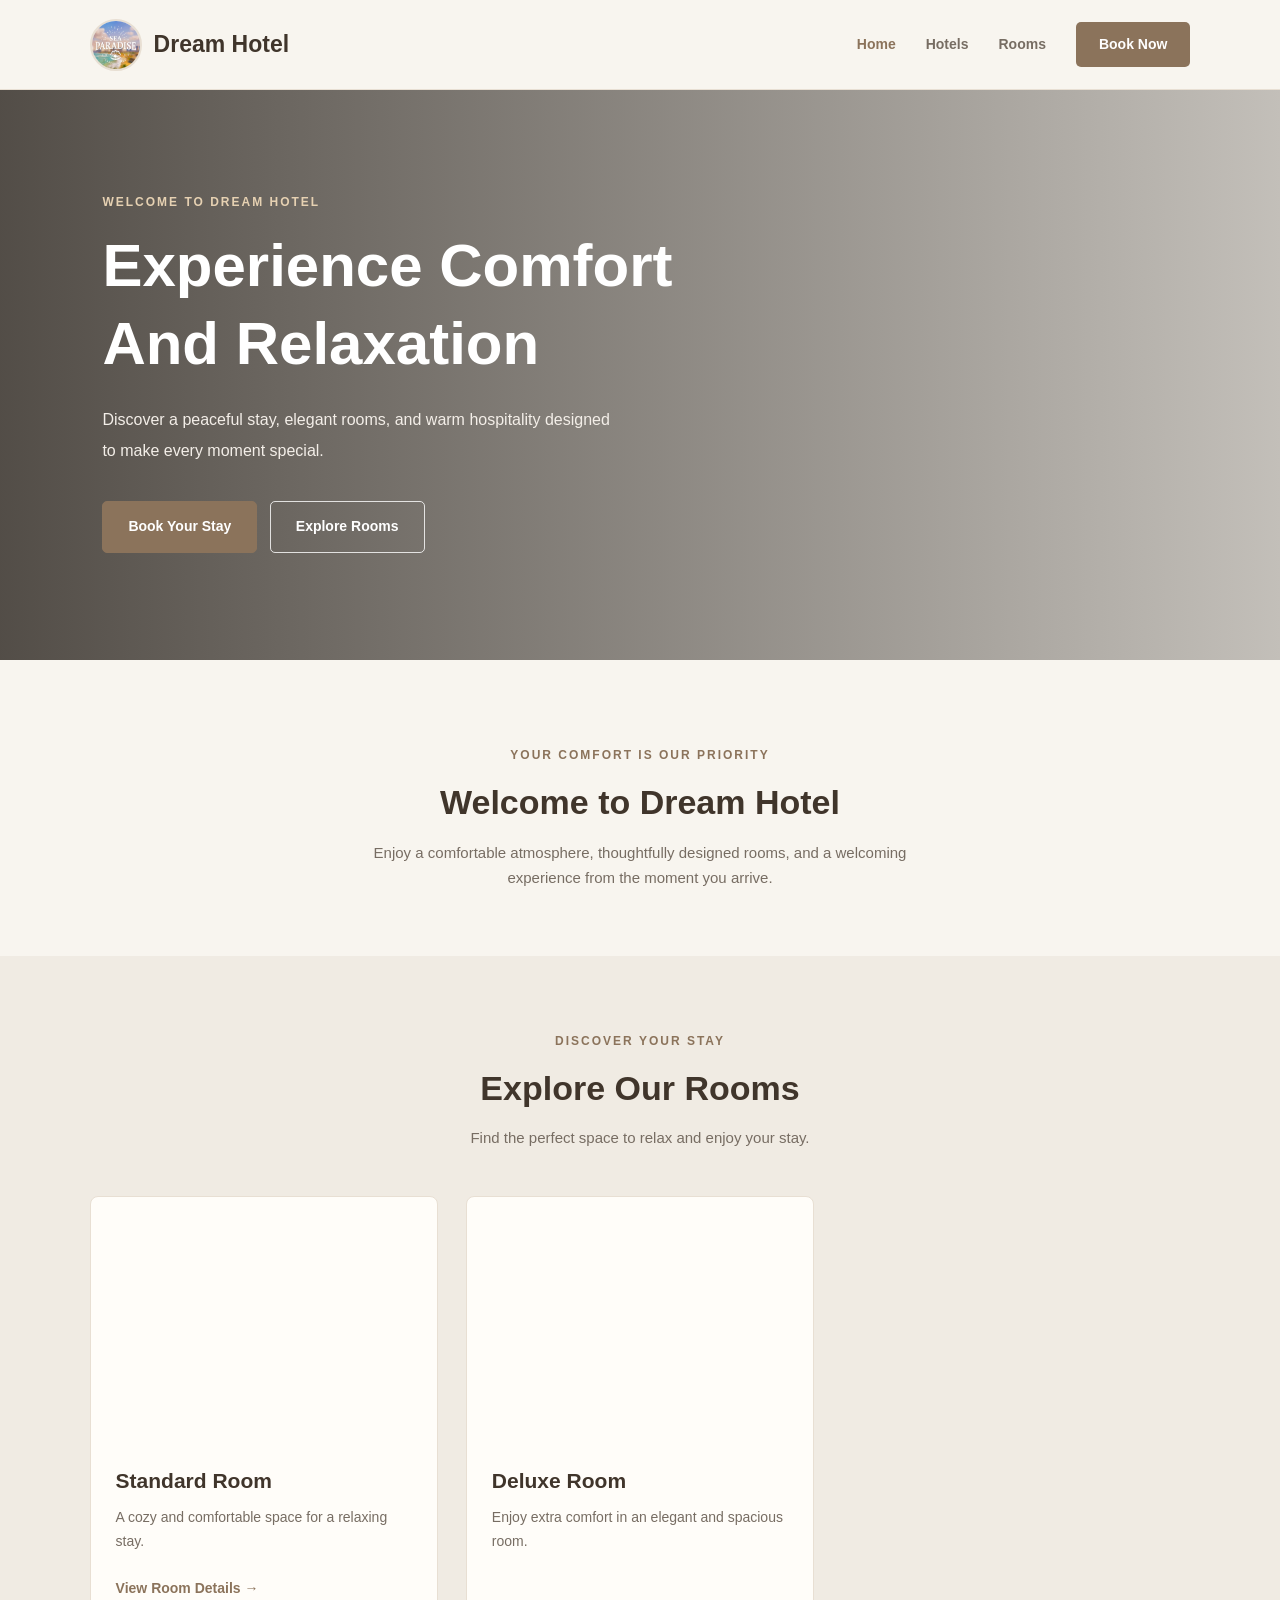
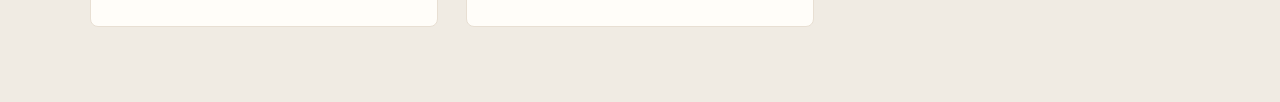
<file: index.html>
<!doctype html>
<html lang="en">
  <head>
    <meta charset="UTF-8" />
    <meta name="viewport" content="width=device-width, initial-scale=1.0" />

    <title>Dream Hotel | Experience Comfort</title>

    <link rel="stylesheet" href="./StylingindexPadge.css" />
  </head>

  <body>
    <!-- Navigation -->
    <header class="site-header">
      <a href="index.html" class="brand">
        <img src="./Images/Seajpg.jpg" alt="Dream Hotel Logo" class="logo" />
        <span>Dream Hotel</span>
      </a>

      <nav>
        <a href="index.html" class="active">Home</a>
        <a href="Category.html">Hotels</a>
        <a href="Rooms.html">Rooms</a>
        <a href="Reservation.html" class="nav-button">Book Now</a>
      </nav>
    </header>

    <main>
      <!-- Hero Section -->
      <section class="hero">
        <div class="hero-content">
          <p class="eyebrow">WELCOME TO DREAM HOTEL</p>

          <h1>Experience Comfort<br />And Relaxation</h1>

          <p class="hero-description">
            Discover a peaceful stay, elegant rooms, and warm hospitality
            designed to make every moment special.
          </p>

          <a href="Reservation.html" class="primary-button"> Book Your Stay </a>

          <a href="Rooms.html" class="secondary-button"> Explore Rooms </a>
        </div>
      </section>

      <!-- Welcome Section -->
      <section class="welcome-section">
        <div class="section-heading">
          <p class="eyebrow">YOUR COMFORT IS OUR PRIORITY</p>

          <h2>Welcome to Dream Hotel</h2>

          <p>
            Enjoy a comfortable atmosphere, thoughtfully designed rooms, and a
            welcoming experience from the moment you arrive.
          </p>
        </div>
      </section>

      <!-- Featured Rooms -->
      <section class="rooms-section">
        <div class="section-heading">
          <p class="eyebrow">DISCOVER YOUR STAY</p>

          <h2>Explore Our Rooms</h2>

          <p>Find the perfect space to relax and enjoy your stay.</p>
        </div>

        <div class="rooms-container">
          <article class="room-card">
            <div class="room-image room-one"></div>

            <div class="room-info">
              <h3>Standard Room</h3>

              <p>A cozy and comfortable space for a relaxing stay.</p>

              <a href="Rooms.html" class="text-link"> View Room Details → </a>
            </div>
          </article>

          <article class="room-card">
            <div class="room-image room-two"></div>

            <div class="room-info">
              <h3>Deluxe Room</h3>

              <p>Enjoy extra comfort in an elegant and spacious room.</p>
            </div>
          </article>
        </div>
      </section>
    </main>
  </body>
</html>
</file>
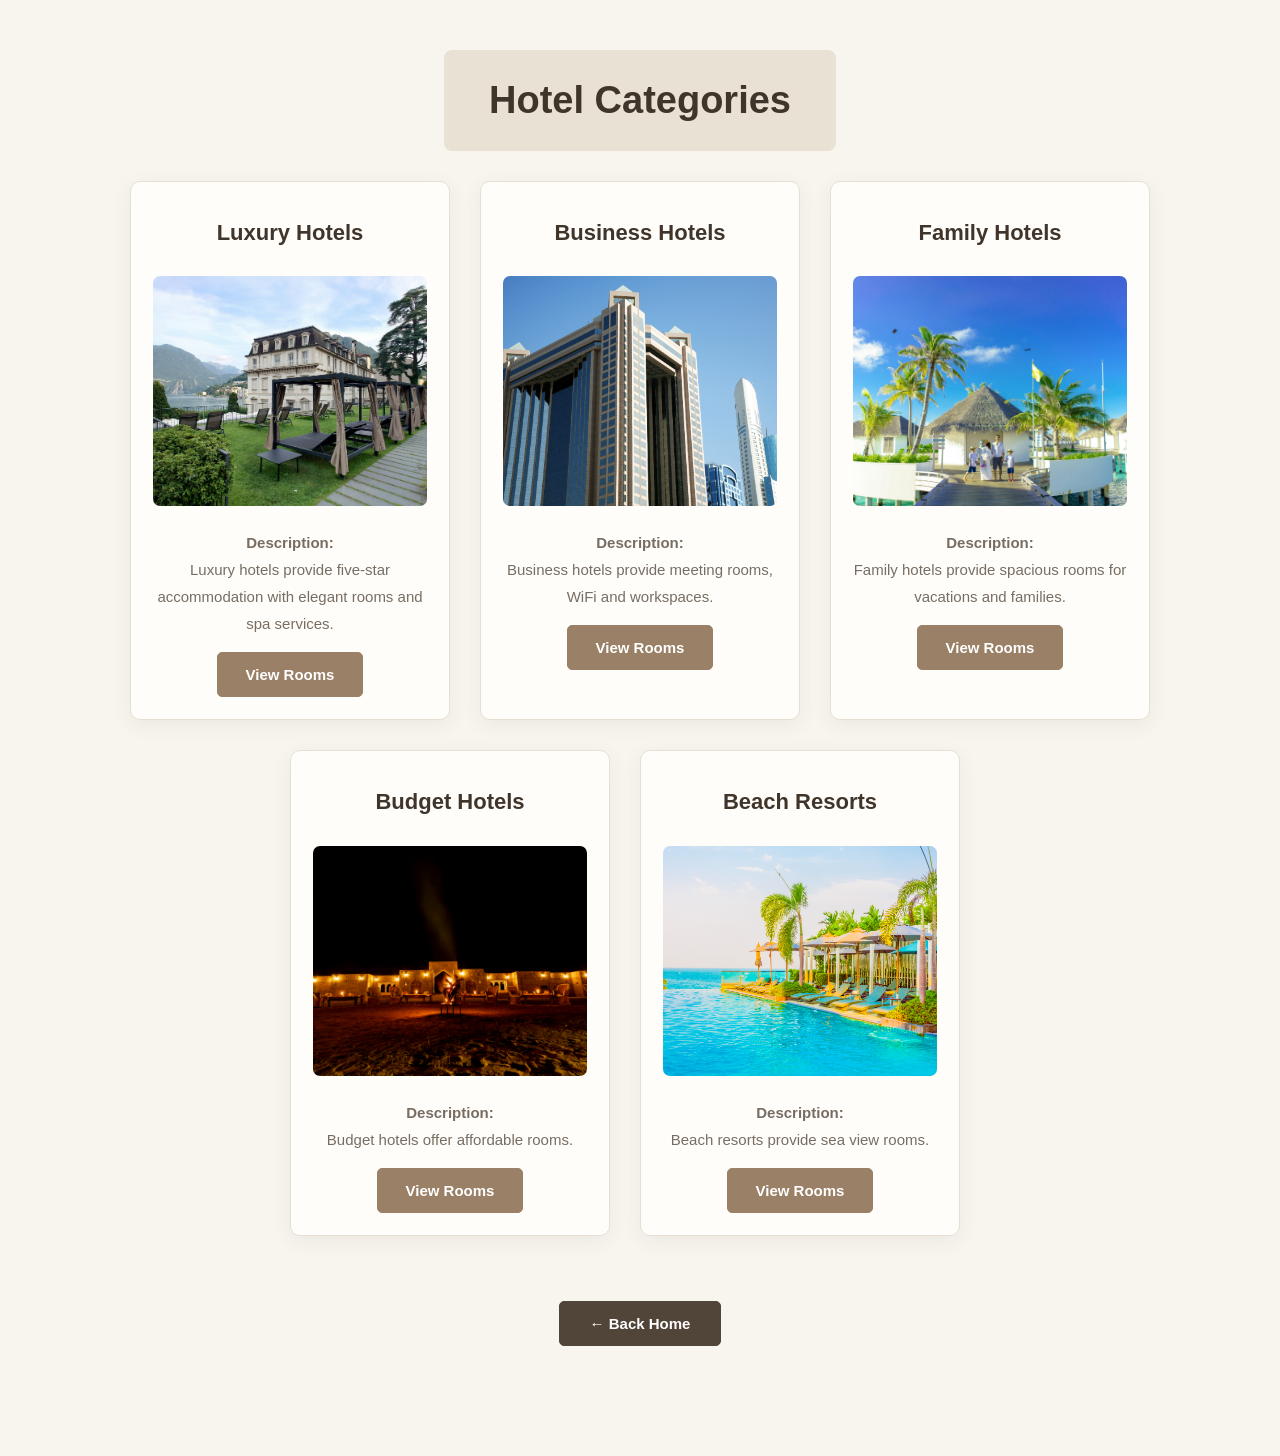
<file: Category.html>
<!DOCTYPE html>
<html>

<head>
    <link href="./Styling1.css" rel="stylesheet">
    <title>Hotel Categories</title>
</head>

<body>
    <h1>Hotel Categories</h1>
    <div class="container">
        <div class="card">
            <h2>Luxury Hotels</h2>
            <img src="./Images/rafi-thissen-9d7vmtrfAFQ-unsplash.jpg" width="300">
            <p>
                <b>Description:</b><br>
                Luxury hotels provide five-star accommodation
                with elegant rooms and spa services.
            </p>
            <a href="rooms.html#luxury">
                <button>View Rooms</button>
            </a>
        </div>
        <div class="card">
            <h2>Business Hotels</h2>
            <img src="./Images/saj-shafique-zB5HwFAuOvM-unsplash.jpg" width="300" height="200">
            <p>
                <b>Description:</b><br>
                Business hotels provide meeting rooms,
                WiFi and workspaces.
            </p>
            <a href="rooms.html#business">
                <button>View Rooms</button>
            </a>
        </div>
        <div class="card">
            <h2>Family Hotels</h2>
            <img src="./Images/pexels-asadphoto-3155726.jpg" width="300" height="200">
            <p>
                <b>Description:</b><br>
                Family hotels provide spacious rooms
                for vacations and families.
            </p>
            <a href="rooms.html#family">
                <button>View Rooms</button>
            </a>
        </div>
        <div class="card">
            <h2>Budget Hotels</h2>
            <img src="./Images/hotel-lal-garh-fort-and-palace-aLykthx9wVI-unsplash.jpg" width="300" height="200">
            <p>
                <b>Description:</b><br>
                Budget hotels offer affordable rooms.
            </p>
            <a href="rooms.html#budget">
                <button>View Rooms</button>
            </a>
        </div>
        <div class="card">
            <h2>Beach Resorts</h2>
            <img src="./Images/blue-nature-beautiful-swimming-sea.jpg" width="300" height="200">
            <p>
                <b>Description:</b><br>
                Beach resorts provide sea view rooms.
            </p>
            <a href="rooms.html#beach">
                <button>View Rooms</button>
            </a>
        </div>
        <br><br>
        <div class="back-home">
            <a href="index.html">
                <button>← Back Home</button>
            </a>
        </div>
    </div>
</body>

</html>
</file>
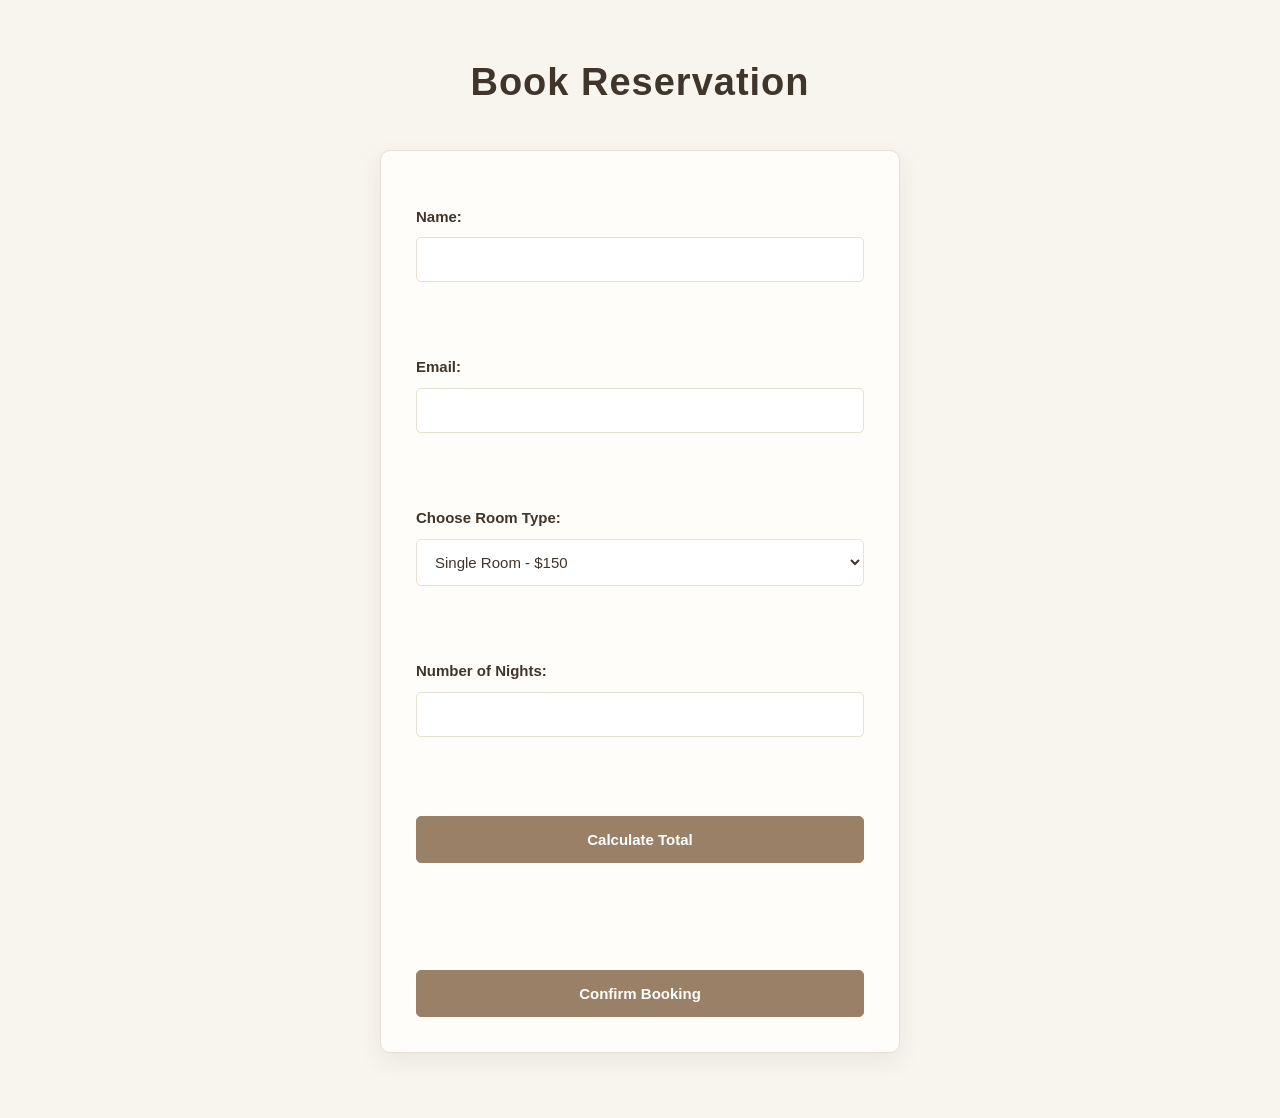
<file: Reservation.html>
<!DOCTYPE html>
<html>

<head>
    <title>Reservation</title>
    <script src="./Script.js"></script>
    <link href="./Stylepage4.css" rel="Stylesheet">
</head>

<body>
    <h1>Book Reservation</h1>
    <form>
        <label>Name:</label>
        <input type="text" required>
        <br><br>
        <label>Email:</label>
        <input type="email" required>
        <br><br>
        <label>Choose Room Type:</label>
        <select id="roomPrice">
            <option value="150">
                Single Room - $150
            </option>
            <option value="250">
                Double Room - $250
            </option>
            <option value="400">
                Suite - $400
            </option>
        </select>
        <br><br>
        <label>Number of Nights:</label>
        <input type="number" id="nights" min="1">
        <br><br>
        <button type="button" onclick="calculateTotal()">
            Calculate Total
        </button>
        <h2 id="result"></h2>
        <br>
        <input type="submit" value="Confirm Booking">
    </form>
</body>

</html>
</file>
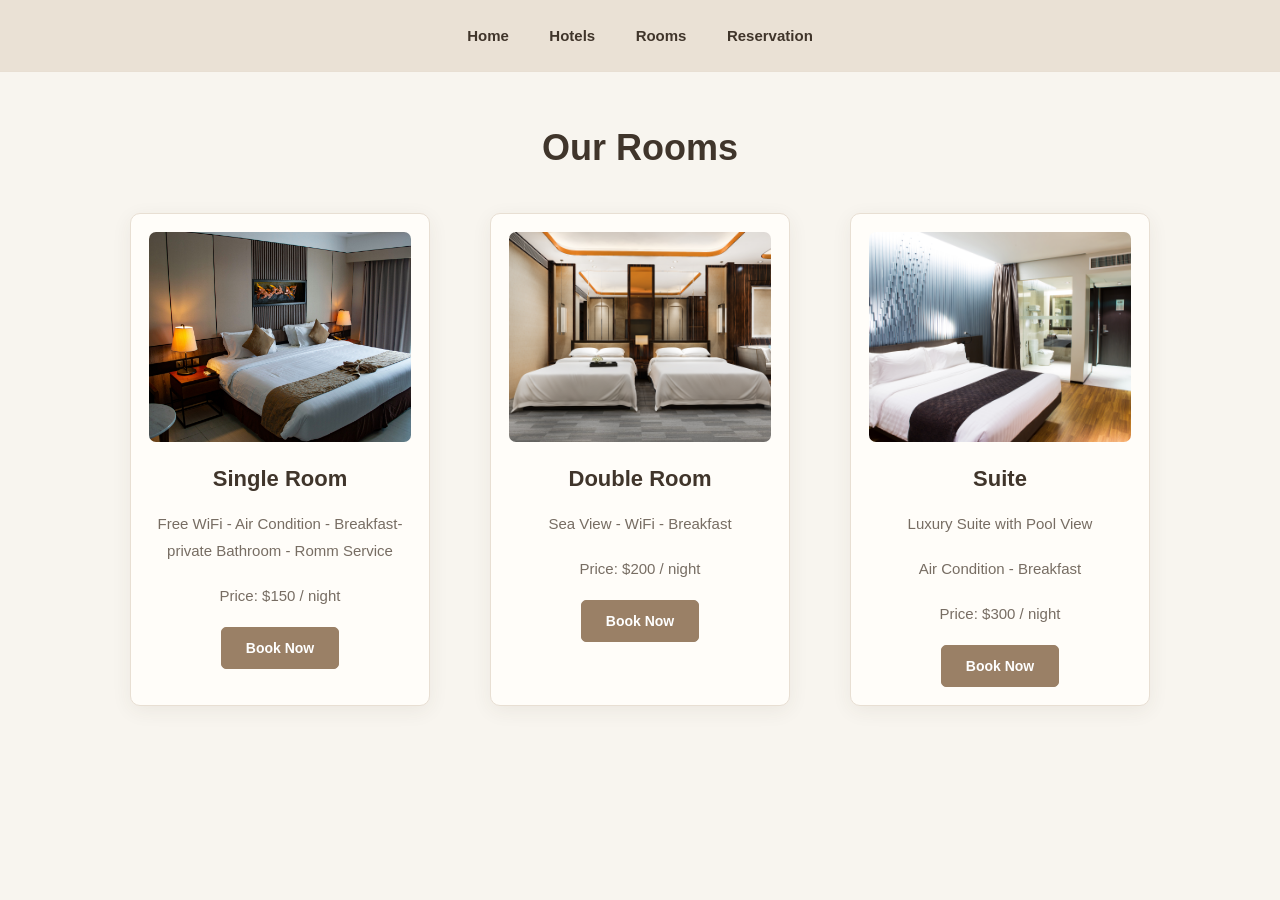
<file: Rooms.html>
<!DOCTYPE html>
<html>
<head>
    <meta charset="UTF-8">
    <title>Rooms</title>
    <link rel="stylesheet" href="./Stylingpage3.css">
</head>
<body>
    <nav>
        <a href="./index.html">Home</a>
        <a href="./Category.html">Hotels</a>
        <a href="./Rooms.html">Rooms</a>
        <a href="./Reservation.html">Reservation</a>
    </nav>

    <h1>Our Rooms</h1>
    <div class="rooms-container">
        <div class="room">
            <img src="./Images/Single.jpg" width="300">
            <h2>Single Room</h2>
            <p>Free WiFi - Air Condition - Breakfast-private Bathroom - Romm Service</p>
            <p>Price: $150 / night</p>
            <a href="./Reservation.html">
                <button>Book Now</button>
            </a>

            </a>
        </div>
        <br>
        <div class="room">

            <img src="./Images/3d-rendering-luxury-bedroom-suite-resort-hotel-with-twin-bed-living.jpg" width="300">
            <h2>Double Room</h2>
            <p>Sea View - WiFi - Breakfast</p>
            <p>Price: $200 / night</p>
            <a href="./Reservation.html">
                <button>Book Now</button>
            </a>
        </div>
        <br>
        <div class="room">
            <img src="./Images/suit.jpg" width="300">
            <h2>Suite</h2>
            <p>Luxury Suite with Pool View</p>
            <p>Air Condition - Breakfast </p>
            <p>Price: $300 / night</p>
            <a href="./Reservation.html">
                <button>Book Now</button>
            </a>
        </div>
    </div>
</body>

</html>
</file>
<file: StylingindexPadge.css>
/* =========================
   1. Global Styles
========================= */

* {
    margin: 0;
    padding: 0;
    box-sizing: border-box;
}

:root {
    --background: #f8f5ef;
    --surface: #fffdf9;
    --primary: #8b735b;
    --primary-dark: #695542;
    --heading: #40352b;
    --text: #776d63;
    --border: #e8dfd3;
    --white: #ffffff;
}

html {
    scroll-behavior: smooth;
}

body {
    font-family: Arial, sans-serif;
    background-color: var(--background);
    color: var(--text);
    line-height: 1.7;
}

a {
    text-decoration: none;
    color: inherit;
}

img {
    max-width: 100%;
    display: block;
}

h1,
h2,
h3 {
    color: var(--heading);
    line-height: 1.3;
}


/* =========================
   2. Header & Navigation
========================= */

.site-header {
    width: 100%;
    min-height: 90px;
    padding: 18px 7%;
    background-color: var(--background);

    display: flex;
    justify-content: space-between;
    align-items: center;
    gap: 25px;

    border-bottom: 1px solid var(--border);
}

.brand {
    display: flex;
    align-items: center;
    gap: 12px;

    color: var(--heading);
    font-size: 23px;
    font-weight: bold;
    white-space: nowrap;
}

.logo {
    width: 52px;
    height: 52px;
    object-fit: cover;
    border-radius: 50%;
    border: 2px solid var(--border);
}

.site-header nav {
    display: flex;
    align-items: center;
    gap: 30px;
}

.site-header nav a {
    font-size: 14px;
    font-weight: bold;
    color: var(--text);
    transition: color 0.3s;
}

.site-header nav a:hover,
.site-header nav a.active {
    color: var(--primary);
}

.site-header nav .nav-button {
    background-color: var(--primary);
    color: var(--white);

    padding: 11px 23px;
    border-radius: 5px;

    transition: background-color 0.3s;
}

.site-header nav .nav-button:hover {
    background-color: var(--primary-dark);
    color: var(--white);
}


/* =========================
   3. Hero Section
========================= */

.hero {
    min-height: 570px;
    padding: 100px 8%;

    display: flex;
    align-items: center;

    background:
        linear-gradient(
            90deg,
            rgba(36, 30, 24, 0.78),
            rgba(36, 30, 24, 0.25)
        ),
        url("https://images.unsplash.com/photo-1566073771259-6a8506099945?auto=format&fit=crop&w=2000&q=85");

    background-size: cover;
    background-position: center;
}

.hero-content {
    max-width: 650px;
    color: var(--white);
}

.eyebrow {
    margin-bottom: 15px;

    color: var(--primary);
    font-size: 12px;
    font-weight: bold;
    letter-spacing: 2px;
}

.hero .eyebrow {
    color: #e6d1b2;
}

.hero h1 {
    color: var(--white);
    font-size: clamp(38px, 5vw, 60px);
    font-weight: bold;
    margin-bottom: 22px;
}

.hero-description {
    max-width: 520px;
    margin-bottom: 30px;

    color: #f3eee8;
    font-size: 16px;
    line-height: 1.9;
}


/* =========================
   4. Buttons
========================= */

.primary-button,
.secondary-button,
.light-button {
    display: inline-block;
    padding: 13px 25px;
    margin: 5px 8px 5px 0;

    border-radius: 5px;
    font-size: 14px;
    font-weight: bold;

    transition: all 0.3s ease;
}

.primary-button {
    background-color: var(--primary);
    color: var(--white);
    border: 1px solid var(--primary);
}

.primary-button:hover {
    background-color: var(--primary-dark);
    border-color: var(--primary-dark);
    transform: translateY(-2px);
}

.secondary-button {
    color: var(--white);
    border: 1px solid rgba(255, 255, 255, 0.8);
    background-color: transparent;
}

.secondary-button:hover {
    background-color: var(--white);
    color: var(--heading);
}

.light-button {
    background-color: var(--background);
    color: var(--heading);
    border: 1px solid var(--background);
}

.light-button:hover {
    background-color: var(--white);
    transform: translateY(-2px);
}


/* =========================
   5. Section Headings
========================= */

.section-heading {
    max-width: 650px;
    margin: 0 auto 45px;
    text-align: center;
}

.section-heading h2 {
    font-size: 34px;
    margin-bottom: 15px;
}

.section-heading > p:last-child {
    color: var(--text);
    font-size: 15px;
}


/* =========================
   6. Welcome Section
========================= */

.welcome-section {
    padding: 85px 8% 65px;
}

.welcome-section .section-heading {
    margin-bottom: 0;
}

.welcome-section .section-heading > p:last-child {
    max-width: 600px;
    margin: 0 auto;
}


/* =========================
   7. Featured Rooms
========================= */

.rooms-section {
    padding: 75px 7%;
    background-color: #f0ebe3;
}

.rooms-container {
    display: grid;
    grid-template-columns: repeat(3, minmax(0, 1fr));
    gap: 28px;
    max-width: 1250px;
    margin: 0 auto;
}

.room-card {
    background-color: var(--surface);
    border: 1px solid var(--border);
    border-radius: 8px;
    overflow: hidden;

    transition: transform 0.3s, box-shadow 0.3s;
}

.room-card:hover {
    transform: translateY(-6px);
    box-shadow: 0 12px 30px rgba(64, 53, 43, 0.12);
}

.room-image {
    height: 245px;
    background-size: cover;
    background-position: center;
    transition: transform 0.4s;
}

.room-card:hover .room-image {
    background-size: 105%;
}

.room-one {
    background-image: url("https://images.unsplash.com/photo-1611892440504-42a792e24d32?auto=format&fit=crop&w=900&q=80");
}

.room-two {
    background-image: url("https://images.unsplash.com/photo-1590490360182-c33d57733427?auto=format&fit=crop&w=900&q=80");
}

.room-three {
    background-image: url("https://images.unsplash.com/photo-1611892440504-42a792e24d32?auto=format&fit=crop&w=900&q=80");
}

.room-info {
    padding: 25px;
}

.room-info h3 {
    font-size: 21px;
    margin-bottom: 12px;
}

.room-info p {
    font-size: 14px;
    margin-bottom: 20px;
}

.text-link {
    display: inline-block;
    color: var(--primary);
    font-size: 14px;
    font-weight: bold;
    transition: color 0.3s;
}

.text-link:hover {
    color: var(--primary-dark);
}

.section-action {
    margin-top: 40px;
    text-align: center;
}


/* =========================
   8. Features Section
========================= */

.features-section {
    padding: 85px 7%;
}

.features-container {
    max-width: 1150px;
    margin: 0 auto;

    display: grid;
    grid-template-columns: repeat(3, minmax(0, 1fr));
    gap: 35px;
}

.feature {
    padding: 25px 20px;
    text-align: center;
}

.feature-icon {
    width: 60px;
    height: 60px;
    margin: 0 auto 20px;

    display: flex;
    align-items: center;
    justify-content: center;

    border-radius: 50%;
    background-color: #ebe2d6;
    color: var(--primary-dark);

    font-size: 27px;
}

.feature h3 {
    font-size: 20px;
    margin-bottom: 12px;
}

.feature p {
    font-size: 14px;
    max-width: 300px;
    margin: 0 auto;
}


/* =========================
   9. Booking Call to Action
========================= */

.booking-section {
    padding: 75px 20px;
    text-align: center;

    background-color: #eae1d5;
}

.booking-section .eyebrow {
    color: var(--primary-dark);
}

.booking-section h2 {
    font-size: 36px;
    margin-bottom: 15px;
}

.booking-section > p:not(.eyebrow) {
    margin-bottom: 25px;
}


/* =========================
   10. Footer
========================= */

.site-footer {
    background-color: #e3d8c9;
    color: var(--text);
    padding: 55px 7% 0;
}

.footer-content {
    max-width: 1250px;
    margin: 0 auto 40px;

    display: grid;
    grid-template-columns: 2fr 1fr 1.5fr;
    gap: 45px;
}

.footer-brand h2 {
    color: var(--heading);
    font-size: 26px;
    margin-bottom: 12px;
}

.footer-content h3 {
    font-size: 17px;
    margin-bottom: 18px;
}

.footer-content p,
.footer-content a {
    font-size: 14px;
}

.footer-links {
    display: flex;
    flex-direction: column;
    align-items: flex-start;
    gap: 8px;
}

.footer-links a:hover {
    color: var(--primary-dark);
}

.footer-contact p {
    margin-bottom: 8px;
}

.footer-bottom {
    padding: 20px 0;
    border-top: 1px solid rgba(64, 53, 43, 0.15);
    text-align: center;
}

.footer-bottom p {
    font-size: 13px;
}


/* =========================
   11. Responsive Design
========================= */

@media (max-width: 900px) {

    .site-header {
        padding: 18px 4%;
    }

    .site-header nav {
        gap: 15px;
    }

    .rooms-container {
        grid-template-columns: repeat(2, minmax(0, 1fr));
    }

    .features-container {
        gap: 15px;
    }

    .footer-content {
        gap: 25px;
    }
}


@media (max-width: 650px) {

    .site-header {
        flex-direction: column;
        gap: 18px;
    }

    .brand {
        font-size: 21px;
    }

    .site-header nav {
        justify-content: center;
        flex-wrap: wrap;
        gap: 15px;
    }

    .site-header nav a {
        font-size: 13px;
    }

    .hero {
        min-height: 500px;
        padding: 70px 7%;
        background-position: center;
    }

    .hero h1 {
        font-size: 38px;
    }

    .hero-description {
        font-size: 14px;
    }

    .section-heading h2,
    .booking-section h2 {
        font-size: 28px;
    }

    .welcome-section,
    .features-section {
        padding: 60px 6%;
    }

    .rooms-section {
        padding: 60px 6%;
    }

    .rooms-container,
    .features-container {
        grid-template-columns: 1fr;
    }

    .room-image {
        height: 240px;
    }

    .feature {
        padding: 20px 10px;
    }

    .footer-content {
        grid-template-columns: 1fr;
        gap: 30px;
    }

    .booking-section {
        padding: 60px 20px;
    }
}
</file>
<file: Styling1.css>
/* =========================
   General Styles
========================= */

* {
    box-sizing: border-box;
}

body {
    background: #f8f5ef;
    font-family: Arial, sans-serif;
    margin: 0;
    padding: 30px 20px;
    color: #776d63;
    line-height: 1.7;
}


/* =========================
   Main Heading
========================= */

h1 {
    display: block;
    width: fit-content;
    max-width: 100%;
    margin: 20px auto 30px;
    background: #eae1d5;
    padding: 18px 45px;
    border-radius: 8px;
    color: #40352b;
    font-size: 38px;
    text-align: center;
}


/* =========================
   Subtitle
========================= */

.subtitle {
    text-align: center;
    color: #776d63;
    font-size: 18px;
    margin: 0 auto 40px;
    max-width: 700px;
}


/* =========================
   Cards Container
========================= */

.container {
    display: flex;
    justify-content: center;
    align-items: stretch;
    flex-wrap: wrap;
    gap: 30px;
    max-width: 1250px;
    margin: 30px auto;
}


/* =========================
   Cards
========================= */

.card {
    background: #fffdf9;
    width: 320px;
    max-width: 100%;
    padding: 22px;
    border: 1px solid #e8dfd3;
    border-radius: 10px;
    box-shadow: 0 5px 20px rgba(64, 53, 43, 0.07);
    text-align: center;
    transition: transform 0.3s, box-shadow 0.3s;
}

.card:hover {
    transform: translateY(-5px);
    box-shadow: 0 10px 25px rgba(64, 53, 43, 0.12);
}

.card h2 {
    color: #40352b;
    font-size: 22px;
    margin: 10px 0 15px;
}

.card img {
    width: 100%;
    height: 230px;
    object-fit: cover;
    border-radius: 7px;
    margin-top: 10px;
}

.card p {
    color: #776d63;
    line-height: 1.8;
    font-size: 15px;
}


/* =========================
   Buttons
========================= */

button {
    background: #9a8066;
    color: #ffffff;
    padding: 13px 28px;
    border: 1px solid #9a8066;
    border-radius: 5px;
    font-size: 15px;
    font-weight: bold;
    cursor: pointer;
    transition: all 0.3s ease;
}

button:hover {
    background: #80674f;
    border-color: #80674f;
    transform: translateY(-2px);
}


/* =========================
   Back Home
========================= */

.back-home {
    width: 100%;
    text-align: center;
    margin-top: 35px;
    margin-bottom: 50px;
}

.back-home button {
    background: #514438;
    border-color: #514438;
    padding: 13px 30px;
}

.back-home button:hover {
    background: #695542;
    border-color: #695542;
}


/* =========================
   Responsive Design
========================= */

@media (max-width: 600px) {

    body {
        padding: 20px 15px;
    }

    h1 {
        width: 100%;
        padding: 15px;
        font-size: 28px;
    }

    .subtitle {
        font-size: 16px;
    }

    .container {
        gap: 20px;
    }

    .card {
        width: 100%;
        max-width: 400px;
    }

    .card img {
        height: 220px;
    }
}
</file>
<file: Stylepage4.css>
/* =========================
   1. Global Styles
========================= */

* {
  margin: 0;
  padding: 0;
  box-sizing: border-box;
}

:root {
  --background: #f8f5ef;
  --surface: #fffdf9;
  --primary: #9a8066;
  --primary-dark: #80674f;
  --heading: #40352b;
  --text: #776d63;
  --border: #e8dfd3;
  --white: #ffffff;
}

body {
  font-family: Arial, sans-serif;
  background: var(--background);
  color: var(--text);
  text-align: center;
  line-height: 1.7;
  padding: 30px 15px;
}

/* =========================
   2. Page Heading
========================= */

h1 {
  margin: 20px 0;
  font-size: 38px;
  color: var(--heading);
  letter-spacing: 1px;
}

.subtitle {
  max-width: 650px;
  margin: 0 auto 35px;
  color: var(--text);
  font-size: 16px;
}

/* =========================
   3. Reservation Form
========================= */

form {
  width: 100%;
  max-width: 520px;
  margin: 35px auto;
  background: var(--surface);
  padding: 35px;
  border: 1px solid var(--border);
  border-radius: 10px;
  box-shadow: 0 8px 25px rgba(64, 53, 43, 0.08);
  text-align: left;
}

/* =========================
   4. Labels
========================= */

label {
  display: block;
  margin-top: 18px;
  font-size: 15px;
  font-weight: bold;
  color: var(--heading);
}

/* =========================
   5. Input Fields
========================= */

input,
select {
  display: block;
  width: 100%;
  padding: 13px 14px;
  margin-top: 8px;

  border: 1px solid var(--border);
  border-radius: 5px;

  font-family: inherit;
  font-size: 15px;
  color: var(--heading);
  background: #ffffff;

  transition:
    border-color 0.3s,
    box-shadow 0.3s;
}

input:focus,
select:focus {
  outline: none;
  border-color: var(--primary);
  box-shadow: 0 0 0 3px rgba(154, 128, 102, 0.12);
}

/* =========================
   6. Buttons
========================= */

button,
input[type="submit"] {
  display: inline-block;
  width: 100%;
  background: var(--primary);
  color: var(--white);

  padding: 14px 25px;
  margin-top: 25px;

  border: 1px solid var(--primary);
  border-radius: 5px;

  font-family: inherit;
  font-size: 15px;
  font-weight: bold;

  cursor: pointer;
  transition: all 0.3s ease;
}

button:hover,
input[type="submit"]:hover {
  background: var(--primary-dark);
  border-color: var(--primary-dark);
}

/* =========================
   7. Reservation Result
========================= */

#result {
  margin: 25px auto 0;
  padding: 15px;
  font-size: 18px;
  font-weight: bold;
  color: var(--primary-dark);
  overflow-wrap: anywhere;
}

/* =========================
   8. Responsive Design
========================= */

@media (max-width: 600px) {
  body {
    padding: 20px 12px;
  }

  h1 {
    font-size: 29px;
  }

  form {
    padding: 22px;
    margin: 25px auto;
  }

  input,
  select {
    font-size: 14px;
  }
}
</file>
<file: Stylingpage3.css>
/* =========================
   1. Global Styles
========================= */

* {
    margin: 0;
    padding: 0;
    box-sizing: border-box;
}

:root {
    --background: #f8f5ef;
    --surface: #fffdf9;
    --primary: #9a8066;
    --primary-dark: #80674f;
    --heading: #40352b;
    --text: #776d63;
    --border: #e8dfd3;
    --white: #ffffff;
}

body {
    font-family: Arial, sans-serif;
    margin: 0;
    padding: 0;
    background: var(--background);
    color: var(--text);
    line-height: 1.7;
    text-align: center;
}


/* =========================
   2. Navigation
========================= */

nav {
    background: #eae1d5;
    padding: 22px 15px;
    border-bottom: 1px solid var(--border);
}

nav a {
    color: var(--heading);
    text-decoration: none;
    margin: 0 18px;
    font-size: 15px;
    font-weight: bold;
    transition: color 0.3s;
}

nav a:hover {
    color: var(--primary);
}


/* =========================
   3. Page Heading
========================= */

h1 {
    color: var(--heading);
    font-size: 36px;
    margin: 45px 15px 15px;
}

.subtitle {
    color: var(--text);
    font-size: 16px;
    margin: 0 15px 35px;
}


/* =========================
   4. Rooms Container
========================= */

.rooms-container {
    display: flex;
    justify-content: center;
    align-items: stretch;
    gap: 30px;
    flex-wrap: wrap;

    max-width: 1250px;
    margin: 35px auto 60px;
    padding: 0 20px;
}


/* =========================
   5. Room Cards
========================= */

.room {
    background: var(--surface);
    width: 300px;
    max-width: 100%;
    padding: 18px;

    border: 1px solid var(--border);
    border-radius: 10px;

    box-shadow: 0 5px 20px rgba(64, 53, 43, 0.07);

    transition: transform 0.3s, box-shadow 0.3s;
}

.room:hover {
    transform: translateY(-6px);
    box-shadow: 0 12px 25px rgba(64, 53, 43, 0.12);
}


/* =========================
   6. Room Images
========================= */

.room img {
    width: 100%;
    height: 210px;
    object-fit: cover;
    border-radius: 7px;
    display: block;
    margin-bottom: 18px;
}


/* =========================
   7. Room Information
========================= */

.room h2 {
    color: var(--heading);
    font-size: 22px;
    margin-bottom: 12px;
}

.room p {
    color: var(--text);
    font-size: 15px;
    line-height: 1.8;
    margin-bottom: 18px;
}


/* =========================
   8. Buttons
========================= */

button {
    background: var(--primary);
    color: var(--white);

    padding: 12px 24px;
    border: 1px solid var(--primary);
    border-radius: 5px;

    font-size: 14px;
    font-weight: bold;
    font-family: inherit;

    cursor: pointer;
    transition: all 0.3s ease;
}

button:hover {
    background: var(--primary-dark);
    border-color: var(--primary-dark);
    transform: translateY(-2px);
}


/* =========================
   9. Responsive Design
========================= */

@media (max-width: 650px) {

    nav {
        padding: 18px 10px;
        display: flex;
        justify-content: center;
        flex-wrap: wrap;
        gap: 15px;
    }

    nav a {
        margin: 0 5px;
        font-size: 14px;
    }

    h1 {
        font-size: 29px;
        margin-top: 35px;
    }

    .rooms-container {
        gap: 22px;
        padding: 0 15px;
    }

    .room {
        width: 100%;
        max-width: 400px;
    }

    .room img {
        height: 230px;
    }
}
</file>
